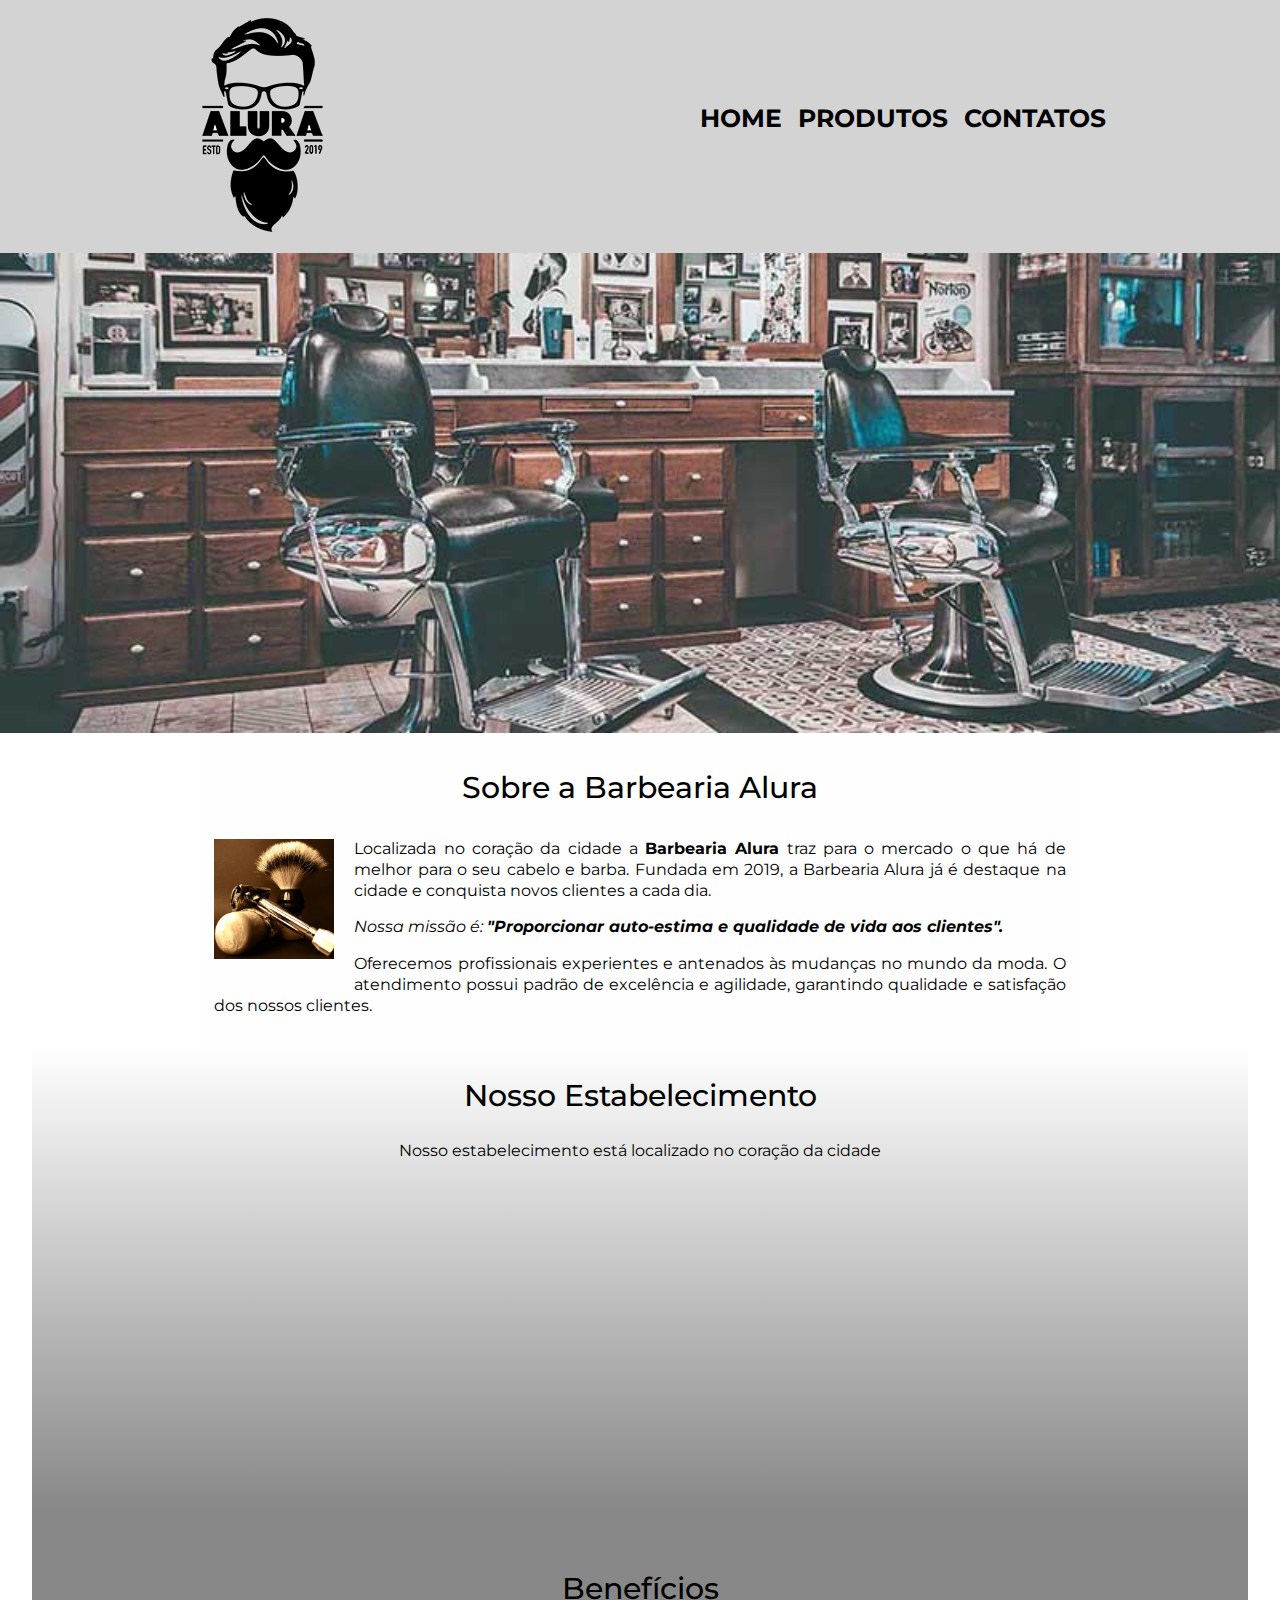
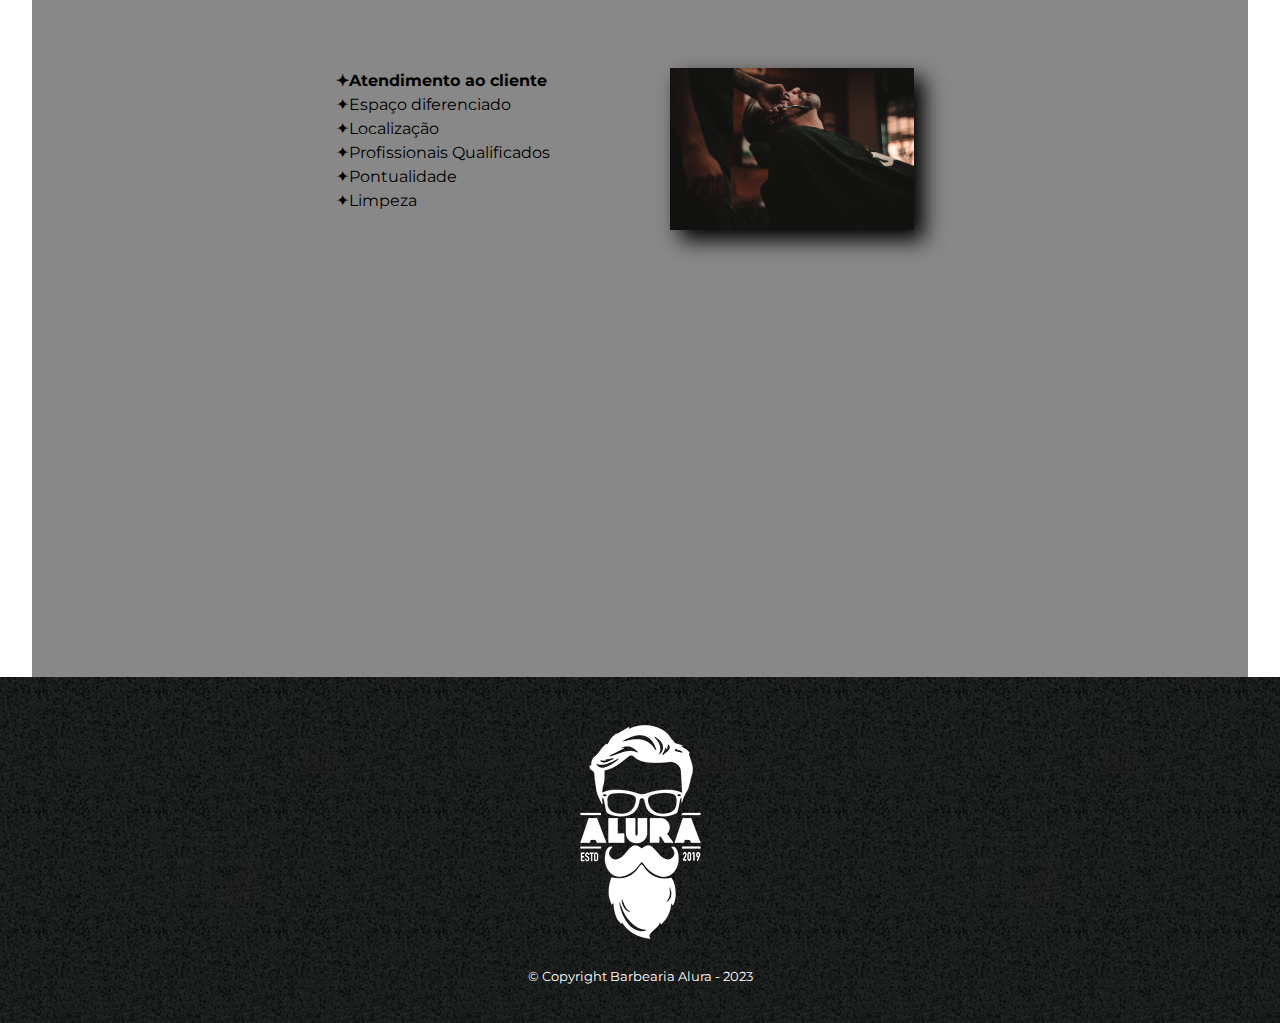
<file: index.html>
<!DOCTYPE html>

<html lang="pt-bt">

<head> 
	<meta charset="UTF-8"> 
	<meta name="viewport" content="width=device-width">
	<title>Barbearia Alura</title>
	<link rel="stylesheet" href="./styles/abstract/reset.css">
	<link rel="preconnect" href="https://fonts.googleapis.com">
	<link rel="preconnect" href="https://fonts.gstatic.com" crossorigin>
	<link href="https://fonts.googleapis.com/css2?family=Montserrat:wght@100;200;300;400;700&display=swap" rel="stylesheet">
	<link rel="stylesheet" href="./styles/style.css">
	
</head>

<body>
	
	<header>
		<section class="container">
			<h1 class="container__titulo"><img src="./img/logo.png"></h1>
				<nav class="container__menu">
					<ul class="menu">
						<li><a href="index.html" class="menu__item">Home</a></li>
						<li><a href="produtos.html" class="menu__item">Produtos</a></li>
						<li><a href="contatos.html" class="menu__item">Contatos</a></li>
					</ul>
				</nav>
		</section>
	</header>

	<img class="banner" src="./img/banner.jpg" alt="Logo principal da página home">

	<main>
		<section class="principal">

			<h2 class="titulo-principal">Sobre a Barbearia Alura</h2>

			<img class="utensilios" src="./img/utensilios.jpg" alt="Logo dos utensilios">

				<p class="principal__paragrafo">Localizada no coração da cidade a <strong>Barbearia Alura</strong> traz para o mercado o que há de melhor para o seu cabelo e barba. Fundada em 2019, a Barbearia Alura já é destaque na cidade e conquista novos clientes a cada dia.</p>

				<p class="principal__paragrafo" id="missao"><em>Nossa missão é: <strong>"Proporcionar auto-estima e qualidade de vida aos clientes".</strong></em></p>

				<p class="principal__paragrafo">Oferecemos profissionais experientes e antenados às mudanças no mundo da moda. O atendimento possui padrão de excelência e agilidade, garantindo qualidade e satisfação dos nossos clientes.</p>
		</section>

		<section class="mapa">
			<h3 class="titulo-principal">Nosso Estabelecimento</h3>
			<p>Nosso estabelecimento está localizado no coração da cidade</p>
			
			<div class="mapa-conteudo">
				<iframe src="https://www.google.com/maps/embed?pb=!1m18!1m12!1m3!1d3657.1065566250013!2d-46.653905485022214!3d-23.564616184681235!2m3!1f0!2f0!3f0!3m2!1i1024!2i768!4f13.1!3m3!1m2!1s0x94ce59541c6c79c3%3A0x36b90a85f0f8cb33!2sGrupo%20Alura!5e0!3m2!1spt-BR!2sbr!4v1674076946245!5m2!1spt-BR!2sbr" 
				width="100%" height="300" style="border:0;" allowfullscreen="" loading="lazy" referrerpolicy="no-referrer-when-downgrade"></iframe>
			</div>
		</section>

		<section class="beneficios">
					
			<h3 class="titulo-principal">Benefícios</h3>
				
			<div class="conteudo-beneficos">
				<ul class="lista-beneficios">
					<li class="itens">Atendimento ao cliente</li>
					<li class="itens">Espaço diferenciado</li>
					<li class="itens">Localização</li>
					<li class="itens">Profissionais Qualificados</li>
					<li class="itens">Pontualidade</li>
					<li class="itens">Limpeza</li>
				</ul>
				<img class="imagem-beneficios" src="./img/beneficios.jpg">
			</div>

			<div class="video">
				<iframe width="100%" height="300" src="https://www.youtube.com/embed/wcVVXUV0YUY" frameborder="0" allow="accelerometer; autoplay; encrypted-media; gyroscope; picture-in-picture" allowfullscreen></iframe>
			</div>
		</section>
	</main>

	<footer class="rodape">
		<img src="./img/logo-branco.png">
		<p> &copy; Copyright Barbearia Alura - 2023</p>
	</footer>

</body>


</html>
</file>
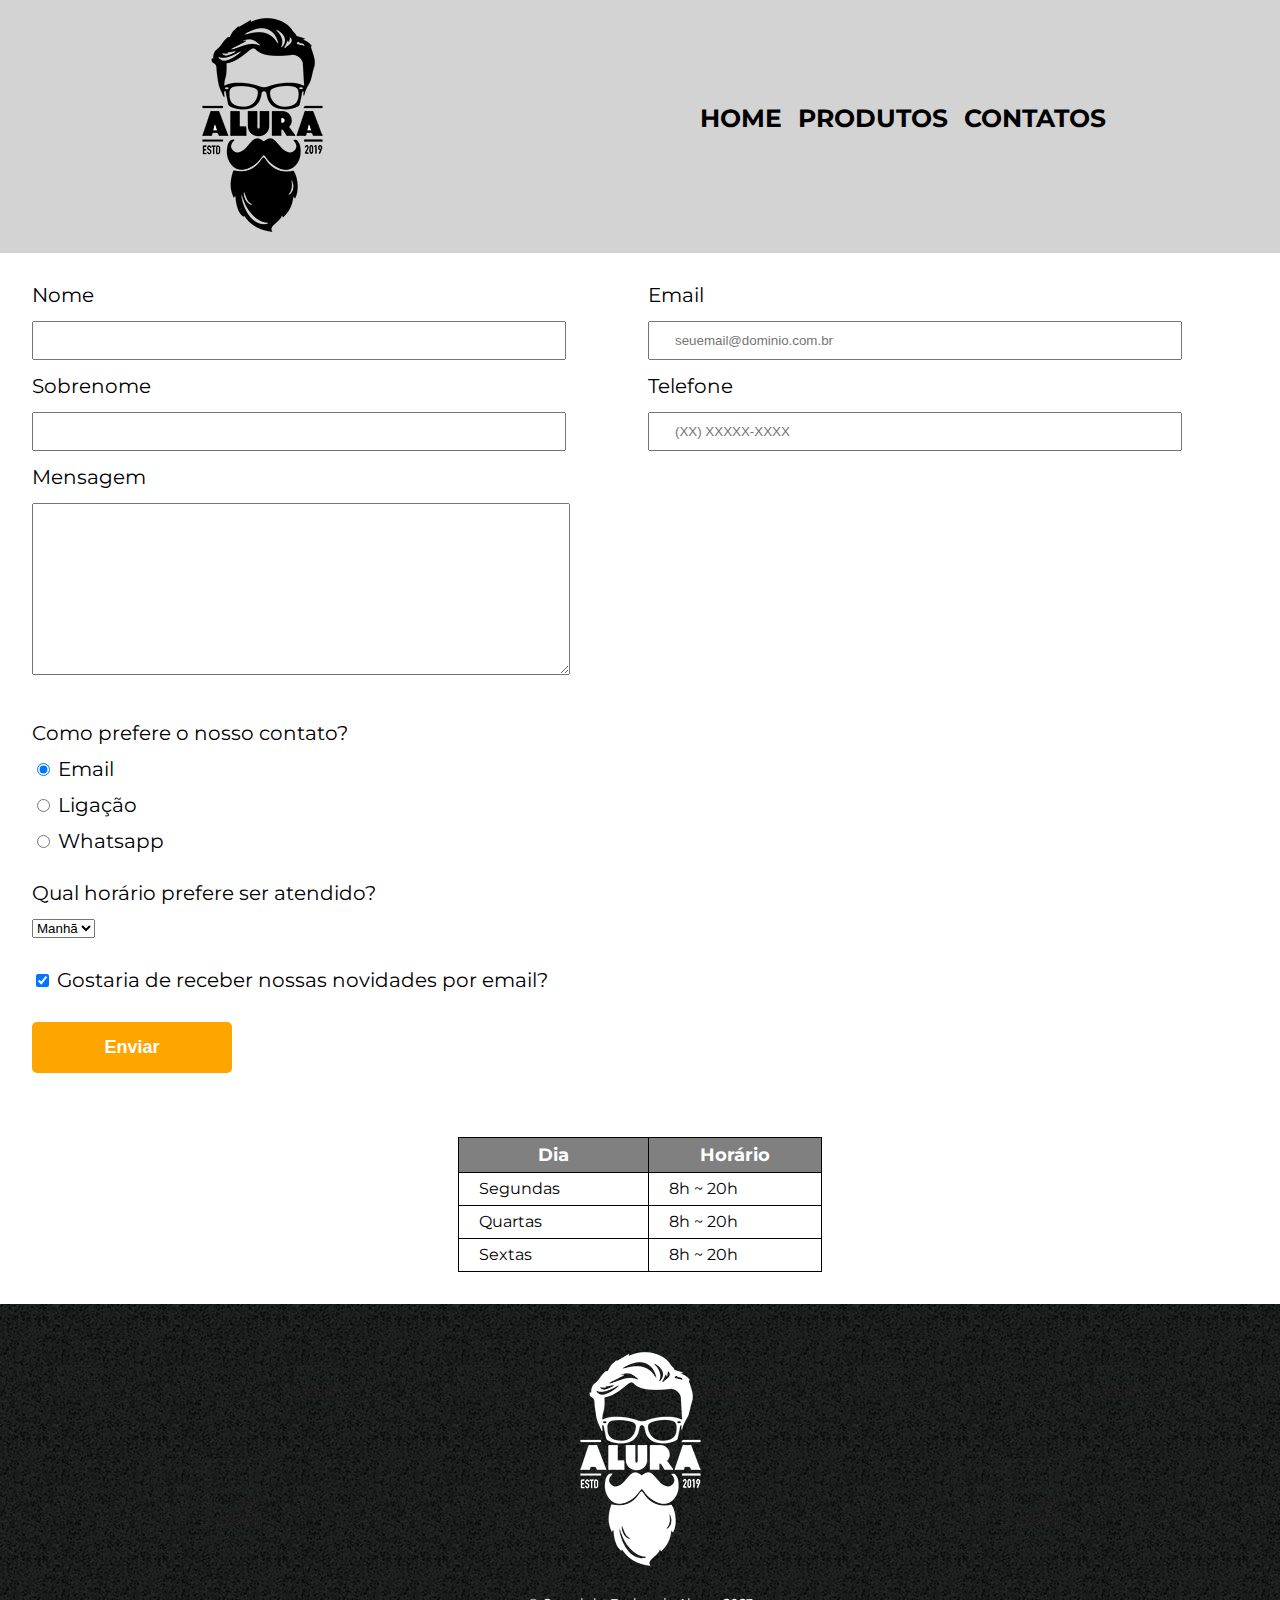
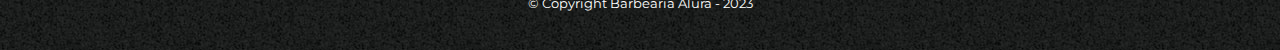
<file: contatos.html>
<!DOCTYPE html>

<html>
	<head>
		<meta charset="utf-8">
		<meta name="viewport" content="width=device-width">
		<title>Contatos - Barbearia Alura</title>
		<link rel="stylesheet" href="./styles/abstract/reset.css">
		<link rel="preconnect" href="https://fonts.googleapis.com">
		<link rel="preconnect" href="https://fonts.gstatic.com" crossorigin>
		<link href="https://fonts.googleapis.com/css2?family=Montserrat:wght@100;200;300;400;700&display=swap" rel="stylesheet">
		<link rel="stylesheet" href="./styles/style.css">
	</head>
	
	<body>
		<header>
			<section class="container">
				<h1 class="container__titulo"><img src="./img/logo.png"></h1>
					<nav class="container__menu">
						<ul class="menu">
							<li><a href="index.html" class="menu__item">Home</a></li>
							<li><a href="produtos.html" class="menu__item">Produtos</a></li>
							<li><a href="contatos.html" class="menu__item">Contatos</a></li>
						</ul>
					</nav>
			</section>
		</header>
	
	<main>
		<form>
		<section class="formulario__secao">
			<div class="container__input">
				<label for="nome" class="label-padrao">Nome</label>
				<input type="text" id="nome" class="input-padrao" required>
				<label for="sobrenome" class="label-padrao">Sobrenome</label>
				<input type="text" id="sobrenome" class="input-padrao" required>
			</div>
				
			<div class="container__input">
				<label for="email" class="label-padrao">Email</label>
				<input type="email" id="email" class="input-padrao" required placeholder="seuemail@dominio.com.br">
				<label for="telefone" class="label-padrao">Telefone</label>
				<input type="tel" id="telefone" class="input-padrao" required placeholder="(XX) XXXXX-XXXX">
			</div>
		</section>
			<div class="container__input">
				<label for="mensagem" class="label-padrao">Mensagem</label>
				<textarea cols="70" rows="10" id="mensagem" class="input-padrao" required></textarea>
			</div>

			<fieldset class="container__contato">
				<legend>Como prefere o nosso contato?</legend>
					<label for="radio-email">
						<input type="radio" name="contato" value="email" id="radio-email" checked>
						Email
					</label>
					<label for="radio-ligacao">
						<input type="radio" name="contato" value="ligacao" id="radio-ligacao">
						Ligação
					</label>
					<label for="radio-whatsapp">
						<input type="radio" name="contato" value="whatsapp" id="radio-whatsapp">
						Whatsapp
					</label>
			</fieldset>

			<fieldset class="container__horario">
				<legend>Qual horário prefere ser atendido?</legend>
					<select>
						<option>Manhã</option>
						<option>Tarde</option>
						<option>Noite</option>
					</select>
			</fieldset>

			<label class="container__checkbox">
				<input type="checkbox" class="checkbox" checked>
				Gostaria de receber nossas novidades por email?
			</label>
		
			<div class="container__botao--enviar">
				<input type="submit" value="Enviar" class="enviar">
			</div>

		</form>

		<table>
			<thead>
				<tr>
					<th>Dia</th>
					<th>Horário</th>
				<tr>
			</thead>

			<tbody>
				<tr>
					<td>Segundas</td>
					<td>8h ~ 20h</td>
				</tr>
				<tr>
					<td>Quartas</td>
					<td>8h ~ 20h</td>
				</tr>
				<tr>
					<td>Sextas</td>
					<td>8h ~ 20h</td>
				</tr>
			</tbody>

		</table>

	</main>

	<footer class="rodape">
		<img src="./img/logo-branco.png">
		<p> &copy; Copyright Barbearia Alura - 2023</p>
	</footer>

	</body>
</html>
</file>
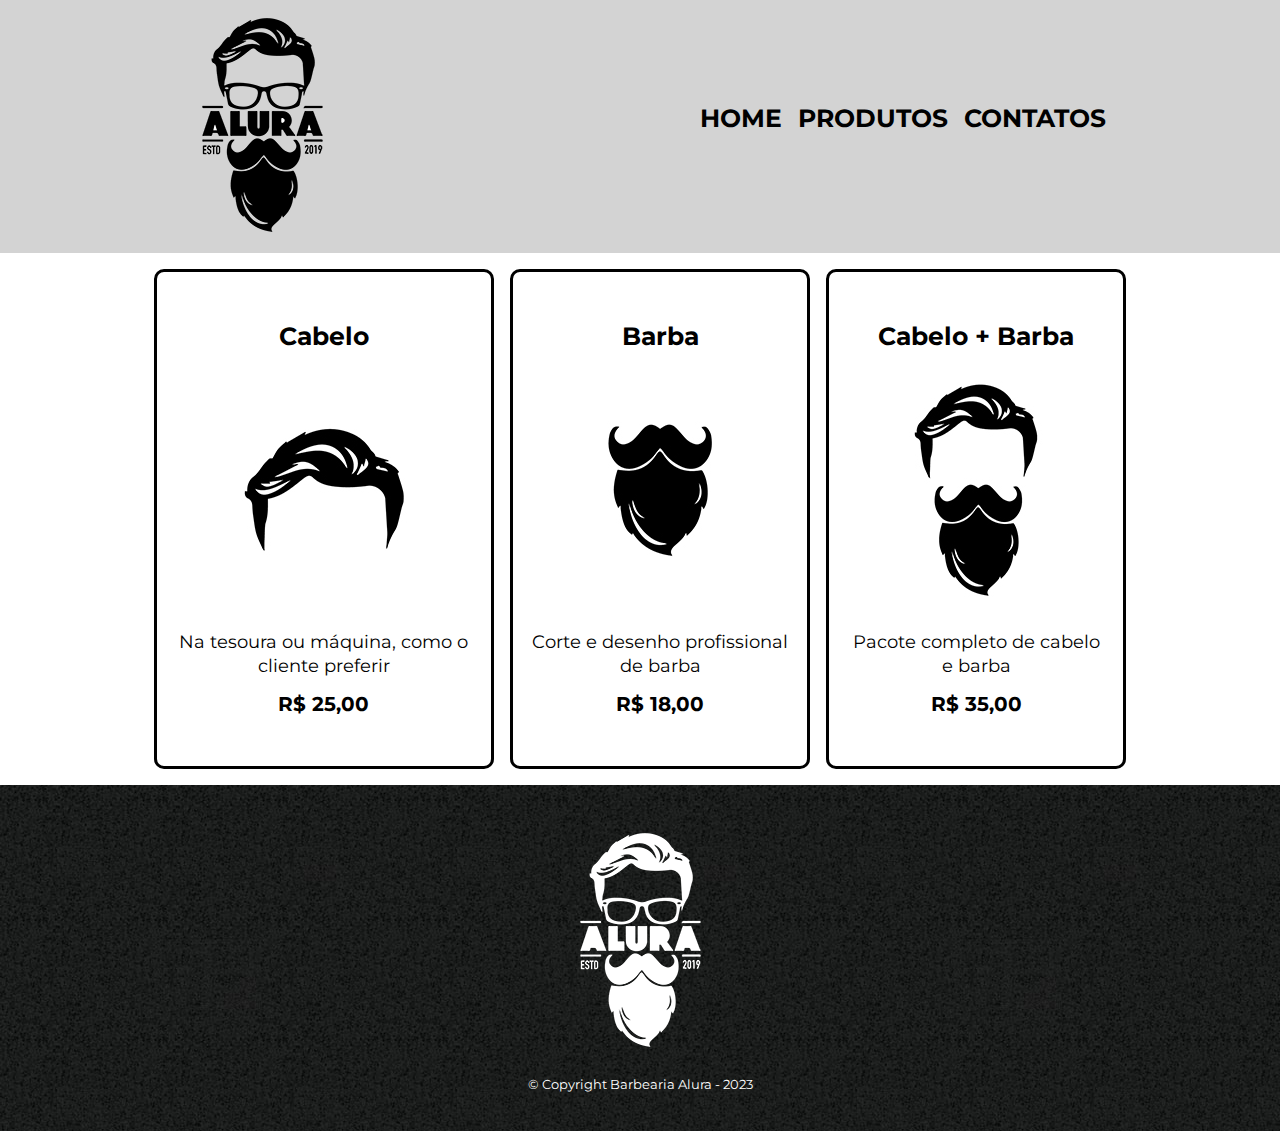
<file: produtos.html>
<!DOCTYPE html>

<html>
	<head>
		<meta charset="utf-8">
		<meta name="viewport" content="width=device-width">
		<title>Produtos - Barbearia Alura</title>
		<link rel="stylesheet" href="./styles/abstract/reset.css">
		<link rel="preconnect" href="https://fonts.googleapis.com">
		<link rel="preconnect" href="https://fonts.gstatic.com" crossorigin>
		<link href="https://fonts.googleapis.com/css2?family=Montserrat:wght@100;200;300;400;700&display=swap" rel="stylesheet">
		<link rel="stylesheet" href="./styles/style.css">	
	</head>
	
	<body>
		<header>
			<section class="container">
				<h1 class="container__titulo"><img src="./img/logo.png"></h1>
					<nav class="container__menu">
						<ul class="menu">
							<li><a href="index.html" class="menu__item">Home</a></li>
							<li><a href="produtos.html" class="menu__item">Produtos</a></li>
							<li><a href="contatos.html" class="menu__item">Contatos</a></li>
						</ul>
					</nav>
			</section>
		</header>
		
		<main>
			<ul class="lista-de-produtos container__produtos">
				<li class="produtos__lista">
					<h2 class="produto__titulo">Cabelo</h2>
					<img class="produto__imagem" src="./img/cabelo.jpg">
					<p class="produto__descricao">Na tesoura ou máquina, como o cliente preferir</p>
					<p class="produto__preco">R$ 25,00</p>
				</li>
				<li class="produtos__lista">
					<h2 class="produto__titulo">Barba</h2>
					<img class="produto__imagem" src="./img/barba.jpg">
					<p class="produto__descricao" class="produto-descricao">Corte e desenho profissional de barba</p>
					<p class="produto__preco">R$ 18,00</p>
				</li>
				<li class="produtos__lista">
					<h2 class="produto__titulo">Cabelo + Barba</h2>
					<img class="produto__imagem" src="./img/cabelo+barba.jpg">
					<p class="produto__descricao" class="produto-descricao">Pacote completo de cabelo e barba</p>
					<p class="produto__preco">R$ 35,00</p>
				</li>
			</ul>
		</main>

		<footer class="rodape">
			<img src="./img/logo-branco.png">
			<p> &copy; Copyright Barbearia Alura - 2023</p>
		</footer>

	</body>
</html>
</file>
<file: styles/style.css>
@import url(./abstract/variaveis.css);
@import url(./abstract/base.css);
@import url(./components/header.css);
@import url(./components/home.css);
@import url(./components/produto.css);
@import url(./components/contato.css);
@import url(./components/footer.css);
</file>
